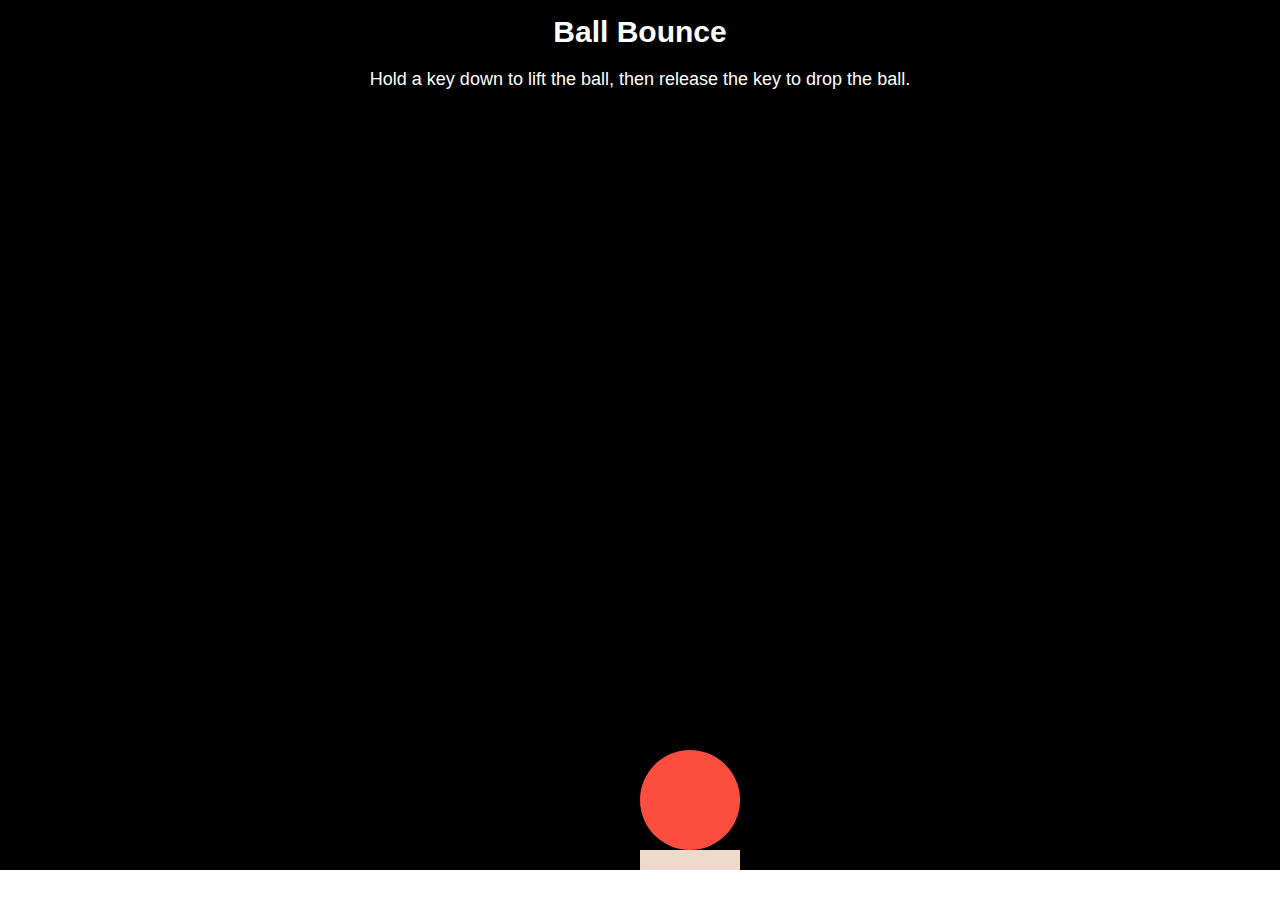
<file: ballGame.html>
<!DOCTYPE html>
<html lang="en" >

<head>
  <meta charset="UTF-8">
  <link rel="stylesheet" href="ballGame.css">
</head>

<body>
  <div id='container'>
    <h1>Ball Bounce</h1>
    <p> Hold a key down to lift the ball, then release the key to drop the ball.</p>
    <!--<button id='button'>Reset</button>-->
    <div id='float-circle'></div> 
    <div id='platform'></div>
    <div id='floor'></div>
  </div>
  
  <script  src="ballGame.js"></script>

</body>
</html>
</file>
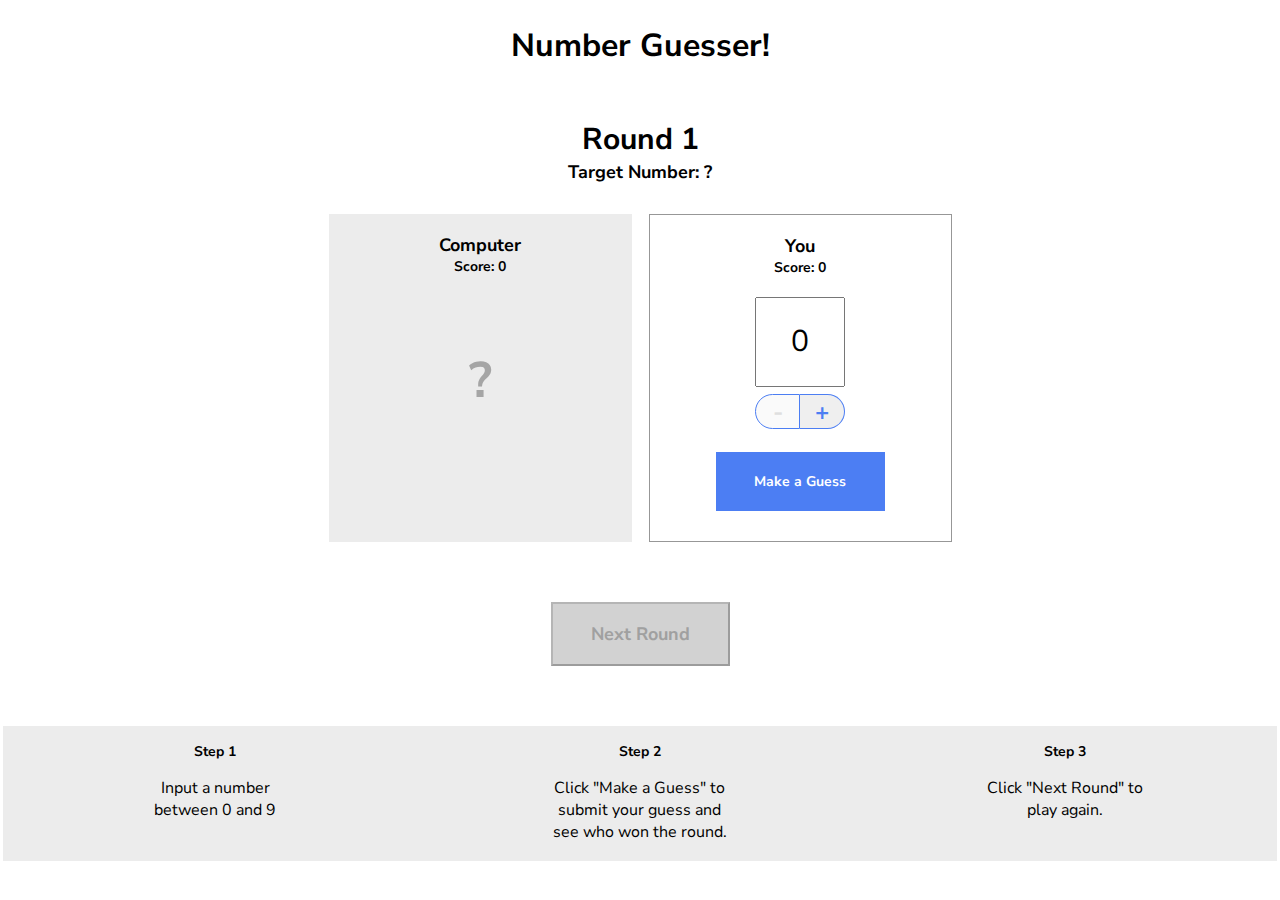
<file: game.html>
<!doctype html>

<html>
  <head>
    <title>Number Guesser</title>
    <link href="https://fonts.googleapis.com/css?family=Nunito+Sans:400,700" rel="stylesheet">
    <link rel="stylesheet" href="./game.css">
  </head>
  <body>
    <div class="game-container">
      <header>
        <h1>Number Guesser!</h1>
      </header>
      
      <div class="rounds">
        <p class="round-label">Round <span id="round-number">1</span></p>
        <p class="guess-label">Target Number: <span id="target-number">?</span></p>
      </div>

      <div class="guessing-area">
        <div class="guess computer-guess">
          <div class="guess-title">
            <p class="guess-label">Computer</p>
            <p class="score-label">Score: <span id="computer-score">0</span></p>
          </div>
          <p id="computer-guess">?</p>
          <p class="winning-text" id="computer-wins"></p>
        </div>
        <div class="guess human-guess">
          <div class="guess-title">
            <p class="guess-label">You</p>
            <p class="score-label">Score: <span id="human-score">0</span></p>
          </div>
          <input type="number" id="human-guess" min=0 max=9 value=0>
          <div class="number-controls">
            <button class="number-control left" id="subtract" disabled>-</button>
            <button class="number-control right" id="add">+</button>
          </div>
          <button class="button" id="guess">Make a Guess</button>
        </div>
      </div>

      <div class="next-round-container">
        <button class="button" id="next-round" disabled>Next Round</button>
      </div>

    </div>
    
    <div class="instructions">
      <div class="instruction">
        <h3>Step 1</h3>
        <p>Input a number between 0 and 9</p>
      </div>
      <div class="instruction">
        <h3>Step 2</h3>
        <p>Click "Make a Guess" to submit your guess and see who won the round.</p>
      </div>
      <div class="instruction">
        <h3>Step 3</h3>
        <p>Click "Next Round" to play again.</p>
      </div>
    </div>

    <script src="./script.js"></script>
    <script src="./game.js"></script>
  </body>
</html>
</file>
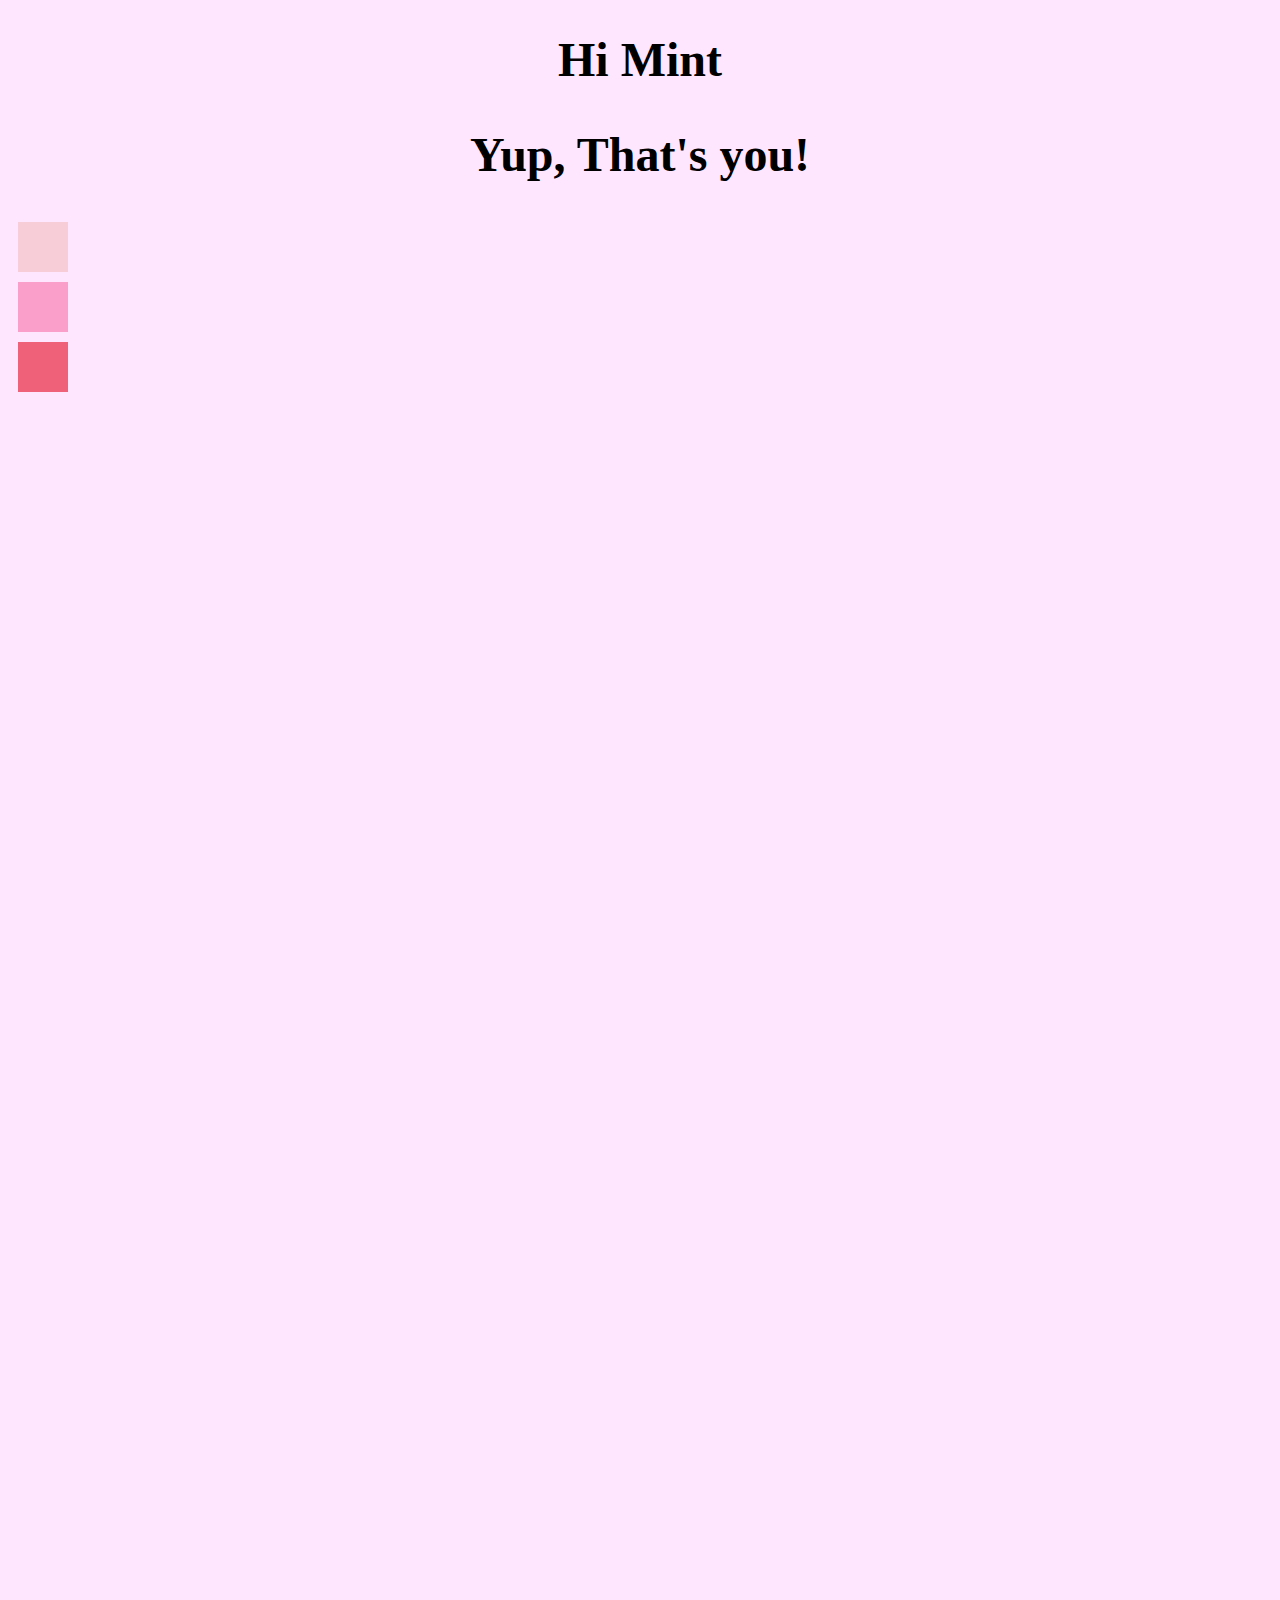
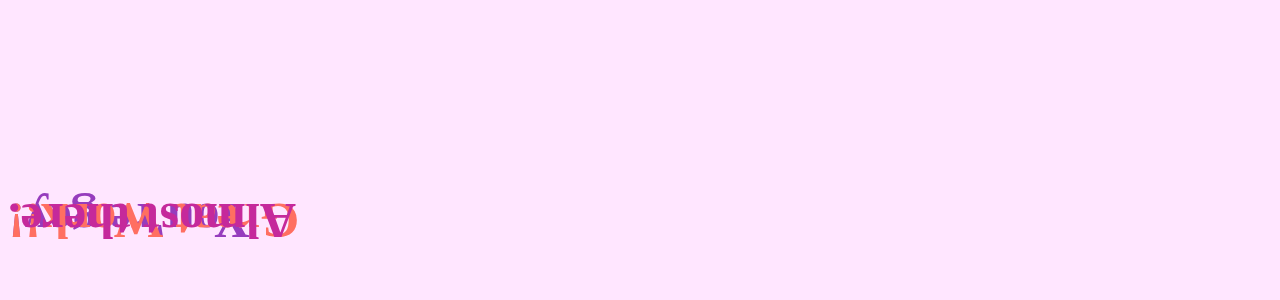
<file: hello_Animation.html>
<!DOCTYPE html>
<html>
    <head>
        <title>Animation</title>
        <link rel="stylesheet" type="text/css" href="hello_Animation.css">
    </head>
    <body>
        <h1 class="hello">Hi Mint</h1>
        <h2 class="goodbye">Yup, That's you!</h2>
        <div class="square square1">
        </div>
        <div class="square square2">
        </div>
        <div class="square square3">
        </div>
        
    <div class="word word1">
      <p>You're gey!</p>
    </div>
    <div class="word word2">
      <p>Great Work!!</p>
    </div>
    <div class="word word3">
      <p>Almost there.</p>
    </div>
  </div>
    </body>

</html>
</file>
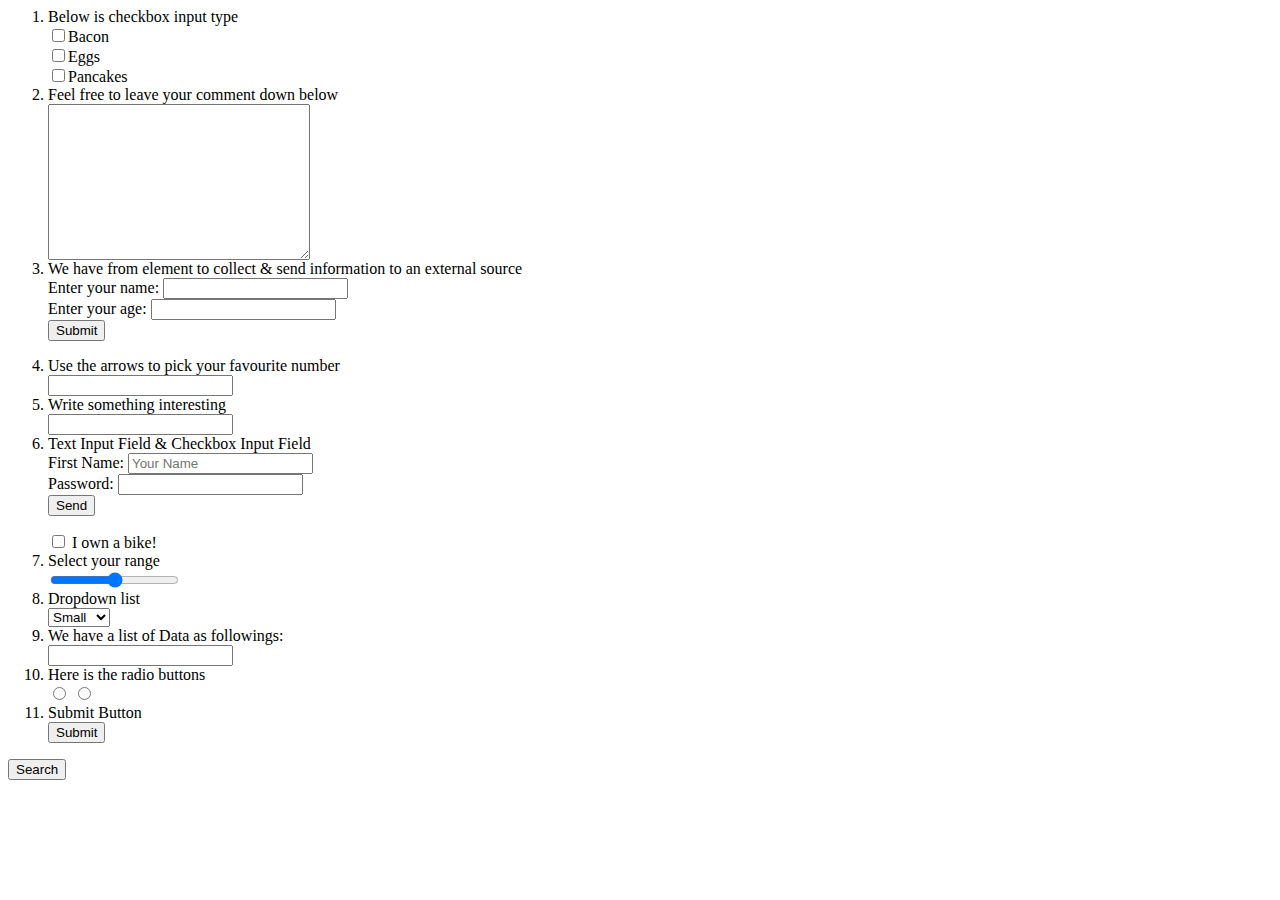
<file: htmlForm.html>
<html>
    <head>
        <title>
            HTML Forms
        </title>
    </head>
    <body>
        <ol>
<li>Below is checkbox input type </li>
<!--Check Box Type-->
<!--Group of checkboxes with the same topic have the same name attribute-->
<input type = 'checkbox' name = 'breakfast' value = 'bacon'>Bacon<br>
<input type= 'checkbox' name = ' breakfast' value = 'eggs'>Eggs<br>
<input type= 'checkbox' name = 'breakfast' value ='pancakes'>Pancakes<br>
<!--TextArea aka comment Section-->
<!---rows and cols attributes determine the initial height and width,
-textarea can be stretched/shrunk
textarea is not self-closing tag
the value is the content between opening and closing tag-->
<li>Feel free to leave your comment down below</li>
<textarea rows = '10' cols = '30' name = 'comment'></textarea>
<!--Form can contain various input, when a user submit a form, info from input will be passed to the source in the attribute action of the form-->
<!--Action attribute tells the form where to send info to; method tells the form what to do with the form once the info is sent-->
<li>We have from element to collect & send information to an external source</li>
<form method = 'post' action = '' target = '_blank'>
    Enter your name:
    <input type = 'text' name = 'fname'>
    <br/>
    Enter your age:
    <input type = 'text' name = 'age'>
    <br/>
    <input type ='submit' value ='Submit'>
</form>
<!--Input type number-->
<li>Use the arrows to pick your favourite number</li>
<input type = 'number' name = 'balance' max = '10'/>
<li>Write something interesting</li>
<input type = 'text' name ='something' maxlength = '31' minLength = '4'>
<!--Input Element-->
<!--Label has for attribute to match with input id-->
<li>Text Input Field & Checkbox Input Field</li>
<form method = 'post' action =''>
<label for='fname'>First Name:</label>
<input type = 'text' name = 'fname' id = 'fname' required pattern= '[a-z]{4,8}' title ='The username should be all lowercase and from 4-8 characters' placeholder='Your Name' autocomplete="on"><br>
<lable for= 'password'>Password:</lable>
<input type = 'text' id= 'password' name = 'password'required> <br>
<input type = 'submit' name = 'submit_button' value = 'Send'/>
</form>
<input type = 'checkbox' name = 'vehicle' value = 'Bike' > I own a bike!
<!--Input Range Type-->
<li>Select your range</li>
<input type = 'range' name = 'movie-rating' min = '0' max = '10' step = '0.1'/>
<!--Dropdown List with Options elements-->
<!--The name and value are sent as key-value pair when the form is submitted-->
<li>Dropdown list</li>
<select name = 'rental-option'>
    <option value = 'small'>Small</option>
    <option value = 'family'>Family</option>
    <option value = 'lux'>Lux</option>
</select>
<!--DataList: Users can pick from pre-defined options or alter by their own -->
<li>We have a list of Data as followings:</li>
<input list = 'ide'>
<datalist id = 'ide'>
    <option value = 'Visual Studio Code' />
    <option value = 'Atom' />
    <option value = 'Subline Text'/>
</datalist>
<!--Radio Input Type-->
<li>Here is the radio buttons</li>
<input name="delivery_option" type="radio" value="pickup" />
<input name="delivery_option" type="radio" value="delivery" />
<!--Submit Input-->
<li>Submit Button</li>
<input type = 'submit' name ='submit_Button' value = 'Submit'>
</ol>
<script>
    const validation = new JustValidate('#form');/*Passed form selector as paramater of new variable validation*/

validation /*Using declared variable to call addField with the first argument*/
  .addField('#name', [ // .addField syntax : .addField('#typename',[{rule:'validated attribute'}])
    {
      rule: 'minLength',
      value: 3,
    },
    {
      rule: 'maxLength',
      value: 30,
    },
  ])
  .addField('#email', [
    {
      rule: 'required',
      errorMessage: 'Email is required',
    },
    {
      rule: 'email',
      errorMessage: 'Email is invalid!',
    },
  ]);
</script>
    </body>
</html>
<!--Name attribute must be specified for the form the submit information, id and name are not the same-->

<!--There is another way to validate the client-side without using directly attributes in html tags
Using JustValidate in javascript will mnake it quicker for validation
-->

<!--A button with Seach Word-->
<button type='submit' >Search</button>
</file>
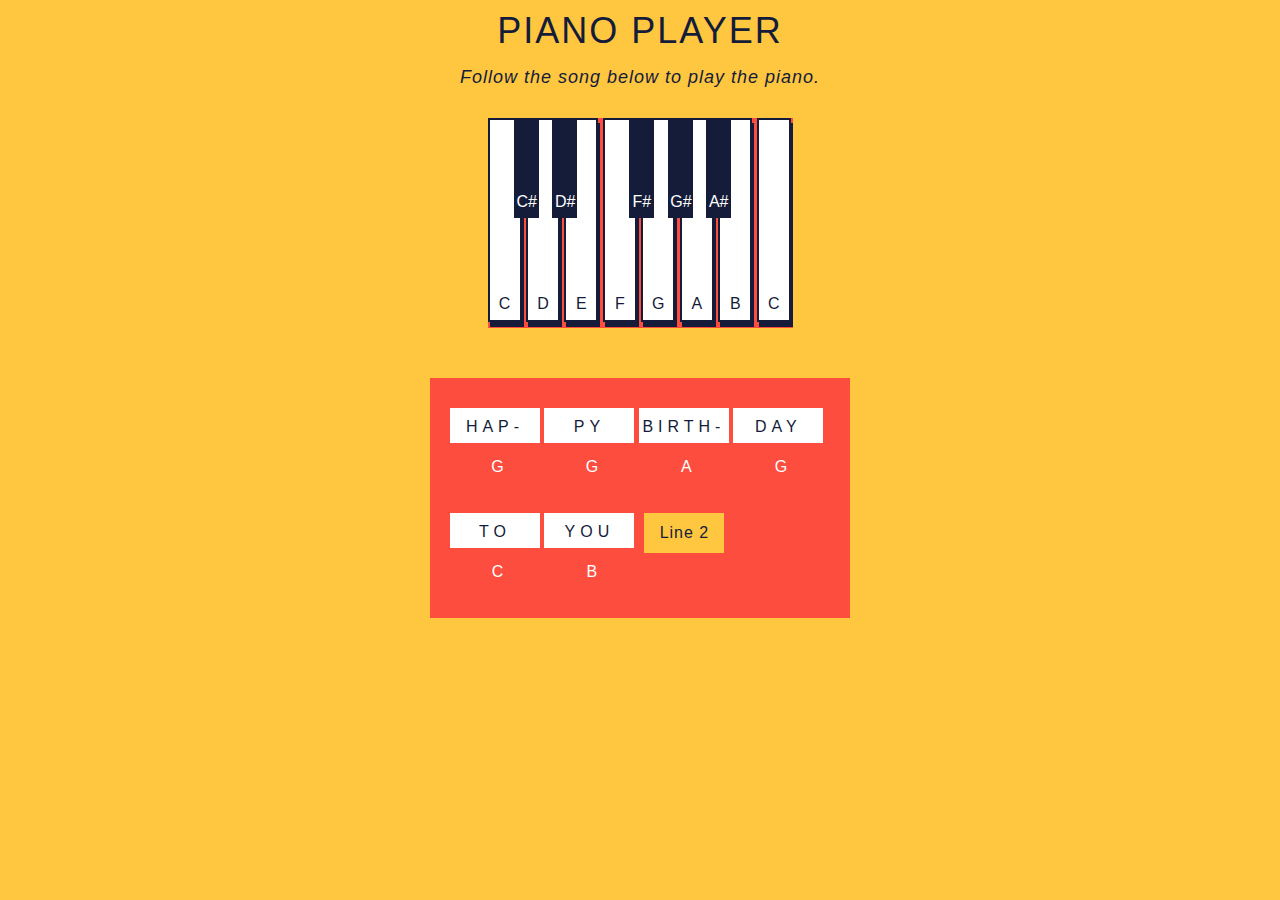
<file: keyPiano.html>
<!DOCTYPE html>
<html lang="en" >

<head>
  <meta charset="UTF-8">
  <link rel="stylesheet" href="keyPiano.css">
</head>

<body>
  <p class='title'>Piano Player</p>
  <p id='demo'>Follow the song below to play  the piano.</p>
  <section class="piano">
    <section id='c-key' class="key">
      <section class='keynote'>C</section>
    </section>
    <section id='c-sharp-key' class="black-key">
      <section class='black-keynote'>C#</section>
    </section>
    <section id='d-key' class="key">
      <section class='keynote'>D</section>
    </section>
    <section id='d-sharp-key' class="black-key">
      <section class='black-keynote'>D#</section>
    </section>
    <section id='e-key' class="key">
      <section class='keynote'>E</section>
    </section>
    <section id='f-key' class="key">
      <section class='keynote'>F</section>
    </section>
    <section id='f-sharp-key' class="black-key">
      <section class='black-keynote'>F#</section>
    </section>
    <section id='g-key' class="key">
      <section class='keynote'>G</section>
    </section>
    <section id='g-sharp-key' class="black-key">
      <section class='black-keynote'>G#</section>
    </section>
    <section id='a-key' class="key">
      <section class='keynote'>A</section>
    </section>
    <section id='a-sharp-key' class="black-key">
      <section class='black-keynote'>A#</section>
    </section>
    <section id='b-key' class="key">
      <section class='keynote'>B</section>
    </section>
    <section id='high-c-key' class="key">
      <div class='keynote'>C</div>
    </section>
  </section>

  <section id='lyrics'>
    <section id='column-one'>
      <section id="word-one">HAP-</section>
      <section id="letter-note-one">G</section>
    </section>
    <section id='column-two'>
      <section id="word-two">PY</section>
      <section id="letter-note-two">G</section>
    </section>
    <section id='column-three'>
      <section id="word-three">BIRTH-</section>
      <section id="letter-note-three">A</section>
    </section>
    <section id='column-four'>
      <section id="word-four">DAY</section>
      <section id="letter-note-four">G</section>
    </section>
    <section id='column-five'>
      <section id="word-five">TO</section>
      <section id="letter-note-five">C</section>
    </section>
    <section id='column-six'>
      <section id="word-six">YOU</section>
      <section id="letter-note-six">B</section>
    </section>
    <section id='column-optional' class='column-optional'>
      <section id="word-optional">END</section>
      <section id="letter-note-optional">A</section>
    </section>

    <button id="first-next-line">Line 2</button>
    <button id="second-next-line">Line 3</button>
    <button id="third-next-line">Line 4</button>
    <button id="fourth-next-line">Reset</button>
  </section>

  <script  src="./keyPiano.js"></script>

</body>
</html>
</file>
<file: ballGame.css>
body{
    padding: 0;
    margin: 0;
    font-family: sans-serif;
  }
  #container{
    background: black;
    width: 100vw;
    height: 100vh;
    margin: 0;
    float: left;
  }
  h1{
    font-size: 30px;
    width: 50%;
    text-align: center;
    margin: 0 auto;
    margin-bottom: 20px;
    margin-top: 15px;
    color: white;
  }
  p{
    font-size: 18px;
    width: 60%;
    text-align: center;
    font-weight: 400;
    margin: 0 auto;
    margin-bottom: 40px;
    color: white;
  }
  button{
    width: 150px;
    height: 40px;
    display: block;
    margin: 0 auto;
    border: none;
    font-size: 18px;
    color: white;
    background: #141c3a;
  }
  #float-circle{
    width: 100px;
    height: 100px;
    background: #fd4d3f;
    border-radius: 100px;
    bottom: 50px;
    left: 50%;
    position: absolute;
    transition-property: bottom;
    transition-duration: 2s;
  }
  #floor{
    width: 100%;
    height: 30px;
    background: white;
    bottom: 0;
    position: absolute;
  }
  #platform{
    width: 100px;
    height: 50px;
    background: #efd9ca;
    bottom: 0;
    position: absolute;
    left: 50%;
    right: 50%;
  }
</file>
<file: game.css>
* {
  font-family: 'Nunito Sans';
  box-sizing: border-box;
}

body {
  margin: 0 auto;
  padding: 3px;
  background-color: #fff;
}

.game-container {
  max-width: 640px;
  margin: 0 auto;
  text-align: center;
}

header {
  display: flex;
  justify-content: center
}

.rounds {
  display: flex;
  flex-direction: column;
  align-items: center;
  margin-bottom: 30px;
}

.round-label {
  font-size: 30px;
  font-weight: 700;
  margin-bottom: 0px;
}

.guess {
  min-width: 303px;
  height: 328px;
  display: flex;
  flex-direction: column;
  align-items: center;
  padding: 19px;
}

.guessing-area {
  display: flex;
  justify-content: space-around;
  align-items: flex-start;
  margin-bottom: 60px;
}

.guess-title {
  display: flex;
  flex-direction: column;
  align-items: center;
  justify-content: flex-start;
  margin-bottom: 20px;
}

.guess-label {
  font-size: 18px;
  font-weight: 700;
  margin: 0;
}

.score-label {
  font-size: 14px;
  font-weight: 700;
  margin: 0;
}

.target-guess {
  display: flex;
  flex-direction: column;
  align-items: center;
  justify-content: flex-start;
}

.computer-guess {
  background-color: #ececec;
}

#computer-guess {
  font-size: 50px;
  font-weight: 700;
  color: #a5a5a5;
}

.human-guess {
  border: 1px solid #979797;
}

.guess input {
  height: 90px;
  width: 90px;
  font-size: 30px;
  text-align: center;
  margin: 0 auto;
  margin-bottom: 7px;
}

.number-controls {
  font-size: 0;
  margin-bottom: 23px;
}

.number-control {
  border: solid 1px #4c7ef3;
  display: inline-block;
  width: 45px;
  height: 35px;
  font-size: 24px;
  font-weight: 700;
  color: #4c7ef3;
  cursor: pointer;
}

.number-controls button[disabled] {
  color: #dfdfdf;
  cursor: default;
}

.left {
  border-top-left-radius: 22.5px;
  border-bottom-left-radius: 22.5px;
}

.right {
  border-top-right-radius: 22.5px;
  border-bottom-right-radius: 22.5px;
  border-left-width: 0px;
}

.controls {
  display: flex;
  justify-content: space-around;
}

.button {
  background-color: #4c7ef3;
  color: #fff;
  cursor: pointer;
}

#guess {
  padding: 20px;
  width: 169px;
  height: 59px;
  border: none;
  font-weight: 700;
  font-size: 14px;
}

input[type=number]::-webkit-inner-spin-button {
  -webkit-appearance: none;
}

#next-round {
  width: 179px;
  height: 64px;
  font-size: 18px;
  font-weight: bold;
  margin-left: auto;
  margin-right: auto;
  margin-bottom: 60px;
}
  
.button[disabled] {
  background-color: #d2d2d2;
  color: #a0a0a0;
  cursor: default;
}

.instructions {
  background-color: #ececec;
  width: 100%;
  display: flex;
  justify-content: space-around;
}

.instruction {
  width: 180px;
  padding: 2px;
  text-align: center;
}

.instructions h3 {
  font-size: 14px;
}


.winning-text, .winning-text[disabled] {
  color: #ec3636;
  font-weight: 700;
}
</file>
<file: hello_Animation.css>
.hello {
    margin: 100 75;
    font-family: 'calibri';
    font-weight: bold;
    font-size: 48px;
    color: black;
    animation: rightLeft 1s;
    text-align: center;
    
  }
.goodbye{ margin: 100 75;
    font-family: 'calibri';
    font-weight: bold;
    font-size: 48px;
    color: black;
    animation: upDown 1s;
    text-align: center;
 }
  .x-axis {
    /* add animation 2s to x-axis*/
    animation: rightLeft 2s;
  }
  
  .y-axis {
    /* add animation 1s to y-axis */
    animation: upDown 2s;
  }
  
  @keyframes rightLeft {
    /* Add stages below */
    30% {
      transform: translate(50px, 0px);/*Move an element to the right of its initial position by 50px*/
    }
    70% {
      transform: translate(-50px, 0px);/*Move an element to the left of its initial position by 50px*/
    }
  }
  @keyframes upDown {
    30% {
      transform: translate(0px, -25px);
    }
    70% {
      transform: translate(0px, 25px);
    }
  }
  
  body {
    background-color: #FFE6FF;
    overflow: hidden;
  }
  .square1 {
    background-color: #F7CED7FF;
    animation: downThenUp 2s;
    animation-timing-function: ease-in-out;
    animation-fill-mode: both;
    animation-iteration-count: 3;
  }
  
  .square2 {
    background-color: #F99FC9FF;
    animation: downThenUp 2s;
    animation-timing-function: ease-in-out;
    animation-fill-mode: both;
    animation-iteration-count: 3;
  }
  
  .square3 {
    background-color: #EF6079FF;
    animation: downThenUp 2s;
    animation-timing-function: ease-in-out;
    animation-fill-mode: both;
    animation-iteration-count: 3;
  }
  
  @keyframes downThenUp{
    0% {
      transform: translate(0px, 200px);
    }
    50% {
      transform: translate(0px, 400px) rotate(45deg);
    }
    100% {
      transform: translate(0px, 200px);
    }
  }
  
  .square {
    text-align: left;
    margin: 10px 10px;
    width: 50px;
    height: 50px;
  }
  .word1 {
    color: #963CBDFF;
    height: 1000px;
    animation: textRotate 8s 5s alternate;
  }
  
  .word2 {
    color: #FF6F61FF;
    height: 1000px;
    animation: textRotate 8s 2s reverse;
  }
  
  .word3 {
    color: #C5299BFF;
    height: 1000px;
    animation: textRotate 8s 1s alternate-reverse;
  }
  
  @keyframes textRotate{
    100% {
      transform: rotate(-180deg);
    }
  }
  
  .word {
    width: 400;
    position: absolute;
    text-align: center;
    font-weight: bold;
    font-size: 24;
    bottom: 0;
    transform-origin: bottom;
    transform: rotate(180deg);
    animation-timing-function: linear;
    animation-iteration-count: infinite;
  }
  p{
    font-size: 50px;
  }
</file>
<file: keyPiano.css>
body{
    margin: 0;
    padding: 0;
    font-family: sans-serif;
    background: #ffc63f;
  }
  .title{
    font-size: 36px;
    margin-top: 10px;
    margin-bottom: 0px;
    padding: 0;
    color: #141c3a;
    text-transform: uppercase;
    letter-spacing: 2px;
    text-align: center;
  }
  #demo{
    text-align: center;
    font-size: 18px;
    margin-top: 15px;
    color: #141c3a;
    letter-spacing: 1px;
    font-style: italic;
  }
  .piano{
    width: 305px;
    height: 210px;
    display: block;
    margin: 0 auto;
    background-color: #fd4d3f;
    margin-top: 30px;
  }
  .key{
    width: 30px;
    height: 200px;
    display: inline-block;
    border: solid #141c3a 2px;
    box-shadow: 2px 5px;
    background-color: white;
    color: #141c3a;
  }
  .black-key{
    width: 25px;
    height: 100px;
    display: inline-block;
    background-color: #141c3a;
    color: white;
    position: absolute;
    margin-left: -12px;
    padding: 0px;
  }
  .keynote{
    width: 20px;
    height: 20px;
    text-align: center;
    display: block;
    margin: 0 auto;
    margin-top: 175px;
    color: #141c3a;
  }
  .black-keynote{
    width: 20px;
    height: 20px;
    text-align: center;
    display: block;
    margin: 0 auto;
    margin-top: 75px;
  }
  #lyrics{
    width: 400px;
    height: 240px;
    display: block;
    margin: 0 auto;
    padding-left: 20px;
    margin-top: 50px;
    background-color: #fd4d3f;
  }
  #column-one, #column-two, #column-three, #column-four, #column-five, #column-six, #column-optional{
    width: 90px;
    display: inline-block;
    text-align: center;
    margin-top: 30px;
  }
  #column-optional{
    display: none;
  }
  #word-one, #word-two, #word-three, #word-four, #word-five, #word-six, #word-optional{
    background-color: white;
    width: 90px;
    height: 25px;
    padding-top: 10px;
    letter-spacing: 5px;
    color: #141c3a;
  }
  #letter-note-one, #letter-note-two, #letter-note-three, #letter-note-four, #letter-note-five, #letter-note-six, #letter-note-optional{
    color: white;
    width: 25px;
    height: 25px;
    margin-top: 15px;
    margin-left: 35px;
  }
  #first-next-line, #second-next-line, #third-next-line, #fourth-next-line{
    width: 80px;
    height: 40px;
    font-size: 16px;
    position: absolute;
    margin-top: 30px;
    margin-left: 10px;
    border: none;
    background-color: #ffc63f;
    color: #141c3a;
    letter-spacing: 1px;
    cursor: pointer;
  }
</file>
